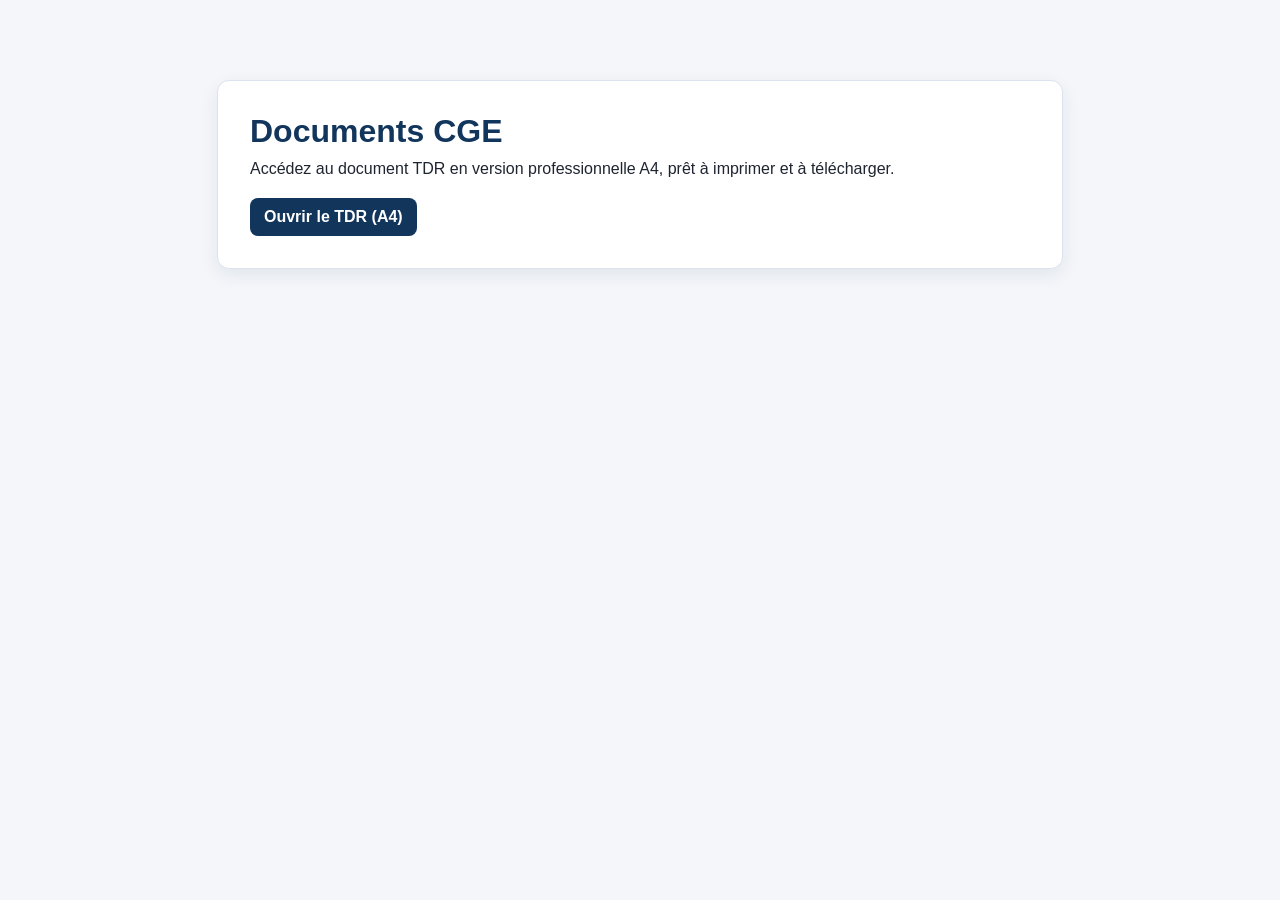
<file: index.html>
<!DOCTYPE html>
<html lang="fr">
<head>
  <meta charset="UTF-8" />
  <meta name="viewport" content="width=device-width, initial-scale=1.0" />
  <title>Documents CGE</title>
  <link rel="stylesheet" href="style.css" />
</head>
<body>
  <main class="home">
    <h1>Documents CGE</h1>
    <p>Accédez au document TDR en version professionnelle A4, prêt à imprimer et à télécharger.</p>
    <a class="link-btn" href="tdr_a4.html">Ouvrir le TDR (A4)</a>
  </main>
</body>
</html>
</file>
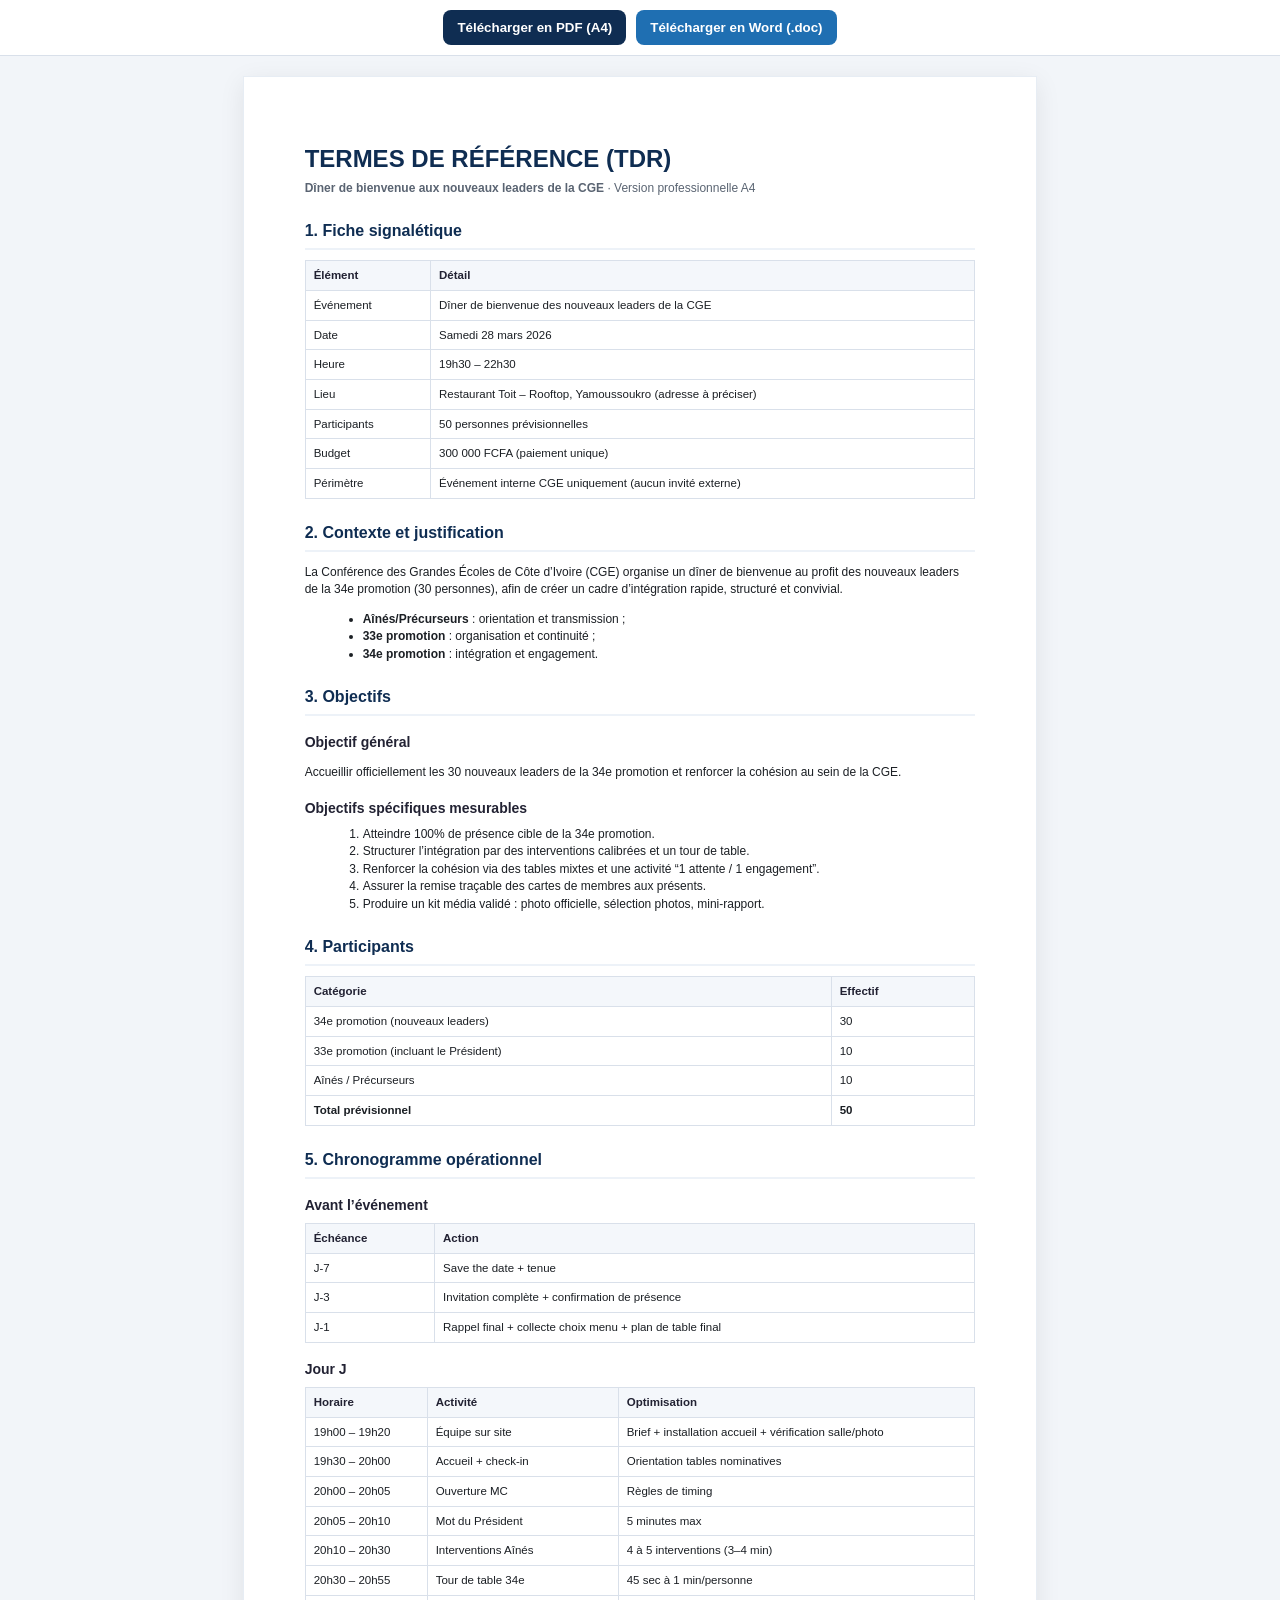
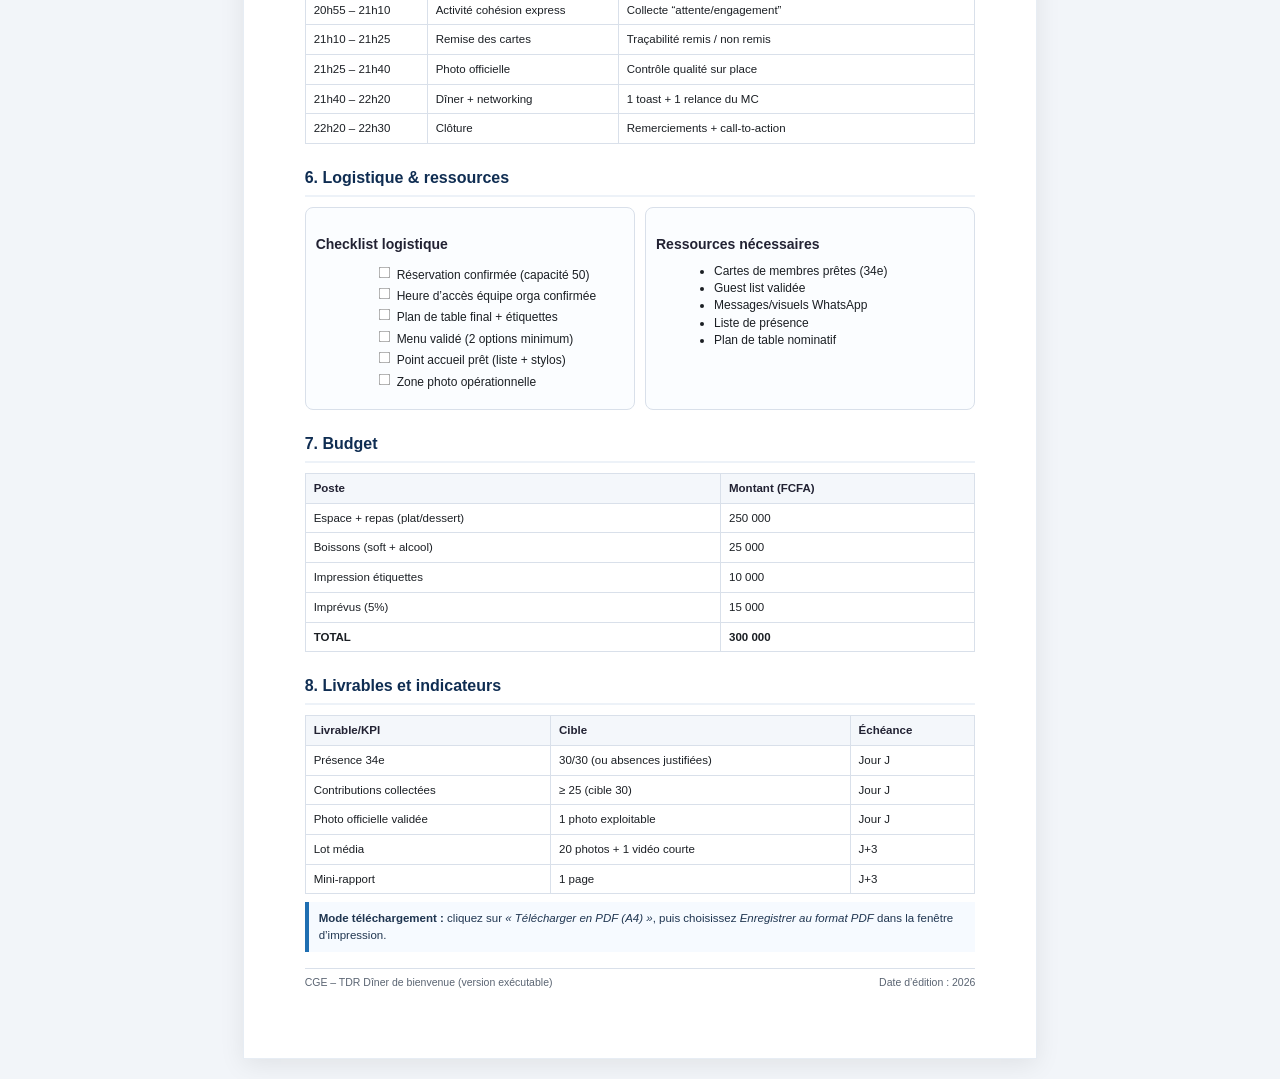
<file: tdr_a4.html>
<!DOCTYPE html>
<html lang="fr">
<head>
  <meta charset="UTF-8" />
  <meta name="viewport" content="width=device-width, initial-scale=1.0" />
  <title>TDR - Dîner de bienvenue CGE (A4)</title>
  <style>
    :root {
      --primary: #0f2d52;
      --accent: #1f6fb2;
      --text: #1b1f24;
      --muted: #5a6472;
      --line: #d9e0ea;
      --bg: #f2f5f9;
      --white: #ffffff;
    }

    * { box-sizing: border-box; }

    body {
      margin: 0;
      font-family: "Segoe UI", Arial, sans-serif;
      color: var(--text);
      background: var(--bg);
      line-height: 1.45;
    }

    .toolbar {
      position: sticky;
      top: 0;
      z-index: 9;
      background: var(--white);
      border-bottom: 1px solid var(--line);
      padding: 10px 16px;
      display: flex;
      gap: 10px;
      justify-content: center;
      flex-wrap: wrap;
    }

    .btn {
      border: none;
      background: var(--primary);
      color: var(--white);
      padding: 10px 14px;
      border-radius: 8px;
      cursor: pointer;
      font-weight: 600;
    }

    .btn.secondary { background: var(--accent); }

    .page {
      width: 210mm;
      min-height: 297mm;
      margin: 20px auto;
      padding: 18mm 16mm;
      background: var(--white);
      box-shadow: 0 6px 24px rgba(0,0,0,.08);
      border: 1px solid #e7edf4;
    }

    h1 {
      margin: 0;
      color: var(--primary);
      font-size: 24px;
      line-height: 1.2;
    }

    h2 {
      color: var(--primary);
      font-size: 16px;
      margin: 22px 0 10px;
      padding-bottom: 6px;
      border-bottom: 2px solid #edf2f8;
      page-break-after: avoid;
    }

    h3 {
      color: #223;
      font-size: 14px;
      margin: 16px 0 8px;
      page-break-after: avoid;
    }

    p, li { font-size: 12px; }
    ul, ol { margin: 6px 0 8px 18px; }

    .meta {
      margin-top: 6px;
      color: var(--muted);
      font-size: 12px;
    }

    .grid-2 {
      display: grid;
      grid-template-columns: 1fr 1fr;
      gap: 10px;
    }

    .card {
      border: 1px solid var(--line);
      border-radius: 8px;
      padding: 10px;
      background: #fbfdff;
      page-break-inside: avoid;
    }

    table {
      width: 100%;
      border-collapse: collapse;
      margin: 8px 0;
      font-size: 11.5px;
      page-break-inside: auto;
    }

    th, td {
      border: 1px solid var(--line);
      padding: 6px 8px;
      vertical-align: top;
    }

    th {
      background: #f4f7fb;
      color: #223;
      text-align: left;
    }

    .note {
      background: #f6faff;
      border-left: 4px solid var(--accent);
      padding: 8px 10px;
      font-size: 11.5px;
      color: #1f3550;
      margin: 8px 0;
    }

    .checklist li {
      list-style: none;
      margin-left: 0;
      padding-left: 0;
    }

    .checklist input { transform: scale(.9); margin-right: 6px; }

    .footer {
      margin-top: 16px;
      font-size: 10.5px;
      color: var(--muted);
      border-top: 1px solid var(--line);
      padding-top: 6px;
      display: flex;
      justify-content: space-between;
      gap: 12px;
    }

    @page {
      size: A4;
      margin: 14mm;
    }

    @media print {
      body { background: #fff; }
      .toolbar { display: none !important; }
      .page {
        margin: 0;
        width: auto;
        min-height: auto;
        box-shadow: none;
        border: none;
        padding: 0;
      }
      a { color: inherit; text-decoration: none; }
    }
  </style>
</head>
<body>
  <div class="toolbar">
    <button class="btn" onclick="window.print()">Télécharger en PDF (A4)</button>
    <button class="btn secondary" onclick="downloadDoc()">Télécharger en Word (.doc)</button>
  </div>

  <main class="page" id="docContent">
    <h1>TERMES DE RÉFÉRENCE (TDR)</h1>
    <div class="meta"><strong>Dîner de bienvenue aux nouveaux leaders de la CGE</strong> · Version professionnelle A4</div>

    <h2>1. Fiche signalétique</h2>
    <table>
      <tr><th>Élément</th><th>Détail</th></tr>
      <tr><td>Événement</td><td>Dîner de bienvenue des nouveaux leaders de la CGE</td></tr>
      <tr><td>Date</td><td>Samedi 28 mars 2026</td></tr>
      <tr><td>Heure</td><td>19h30 – 22h30</td></tr>
      <tr><td>Lieu</td><td>Restaurant Toit – Rooftop, Yamoussoukro (adresse à préciser)</td></tr>
      <tr><td>Participants</td><td>50 personnes prévisionnelles</td></tr>
      <tr><td>Budget</td><td>300 000 FCFA (paiement unique)</td></tr>
      <tr><td>Périmètre</td><td>Événement interne CGE uniquement (aucun invité externe)</td></tr>
    </table>

    <h2>2. Contexte et justification</h2>
    <p>La Conférence des Grandes Écoles de Côte d’Ivoire (CGE) organise un dîner de bienvenue au profit des nouveaux leaders de la 34e promotion (30 personnes), afin de créer un cadre d’intégration rapide, structuré et convivial.</p>
    <ul>
      <li><strong>Aînés/Précurseurs</strong> : orientation et transmission ;</li>
      <li><strong>33e promotion</strong> : organisation et continuité ;</li>
      <li><strong>34e promotion</strong> : intégration et engagement.</li>
    </ul>

    <h2>3. Objectifs</h2>
    <h3>Objectif général</h3>
    <p>Accueillir officiellement les 30 nouveaux leaders de la 34e promotion et renforcer la cohésion au sein de la CGE.</p>
    <h3>Objectifs spécifiques mesurables</h3>
    <ol>
      <li>Atteindre 100% de présence cible de la 34e promotion.</li>
      <li>Structurer l’intégration par des interventions calibrées et un tour de table.</li>
      <li>Renforcer la cohésion via des tables mixtes et une activité “1 attente / 1 engagement”.</li>
      <li>Assurer la remise traçable des cartes de membres aux présents.</li>
      <li>Produire un kit média validé : photo officielle, sélection photos, mini-rapport.</li>
    </ol>

    <h2>4. Participants</h2>
    <table>
      <tr><th>Catégorie</th><th>Effectif</th></tr>
      <tr><td>34e promotion (nouveaux leaders)</td><td>30</td></tr>
      <tr><td>33e promotion (incluant le Président)</td><td>10</td></tr>
      <tr><td>Aînés / Précurseurs</td><td>10</td></tr>
      <tr><td><strong>Total prévisionnel</strong></td><td><strong>50</strong></td></tr>
    </table>

    <h2>5. Chronogramme opérationnel</h2>
    <h3>Avant l’événement</h3>
    <table>
      <tr><th>Échéance</th><th>Action</th></tr>
      <tr><td>J-7</td><td>Save the date + tenue</td></tr>
      <tr><td>J-3</td><td>Invitation complète + confirmation de présence</td></tr>
      <tr><td>J-1</td><td>Rappel final + collecte choix menu + plan de table final</td></tr>
    </table>

    <h3>Jour J</h3>
    <table>
      <tr><th>Horaire</th><th>Activité</th><th>Optimisation</th></tr>
      <tr><td>19h00 – 19h20</td><td>Équipe sur site</td><td>Brief + installation accueil + vérification salle/photo</td></tr>
      <tr><td>19h30 – 20h00</td><td>Accueil + check-in</td><td>Orientation tables nominatives</td></tr>
      <tr><td>20h00 – 20h05</td><td>Ouverture MC</td><td>Règles de timing</td></tr>
      <tr><td>20h05 – 20h10</td><td>Mot du Président</td><td>5 minutes max</td></tr>
      <tr><td>20h10 – 20h30</td><td>Interventions Aînés</td><td>4 à 5 interventions (3–4 min)</td></tr>
      <tr><td>20h30 – 20h55</td><td>Tour de table 34e</td><td>45 sec à 1 min/personne</td></tr>
      <tr><td>20h55 – 21h10</td><td>Activité cohésion express</td><td>Collecte “attente/engagement”</td></tr>
      <tr><td>21h10 – 21h25</td><td>Remise des cartes</td><td>Traçabilité remis / non remis</td></tr>
      <tr><td>21h25 – 21h40</td><td>Photo officielle</td><td>Contrôle qualité sur place</td></tr>
      <tr><td>21h40 – 22h20</td><td>Dîner + networking</td><td>1 toast + 1 relance du MC</td></tr>
      <tr><td>22h20 – 22h30</td><td>Clôture</td><td>Remerciements + call-to-action</td></tr>
    </table>

    <h2>6. Logistique & ressources</h2>
    <div class="grid-2">
      <div class="card">
        <h3>Checklist logistique</h3>
        <ul class="checklist">
          <li><input type="checkbox" />Réservation confirmée (capacité 50)</li>
          <li><input type="checkbox" />Heure d’accès équipe orga confirmée</li>
          <li><input type="checkbox" />Plan de table final + étiquettes</li>
          <li><input type="checkbox" />Menu validé (2 options minimum)</li>
          <li><input type="checkbox" />Point accueil prêt (liste + stylos)</li>
          <li><input type="checkbox" />Zone photo opérationnelle</li>
        </ul>
      </div>
      <div class="card">
        <h3>Ressources nécessaires</h3>
        <ul>
          <li>Cartes de membres prêtes (34e)</li>
          <li>Guest list validée</li>
          <li>Messages/visuels WhatsApp</li>
          <li>Liste de présence</li>
          <li>Plan de table nominatif</li>
        </ul>
      </div>
    </div>

    <h2>7. Budget</h2>
    <table>
      <tr><th>Poste</th><th>Montant (FCFA)</th></tr>
      <tr><td>Espace + repas (plat/dessert)</td><td>250 000</td></tr>
      <tr><td>Boissons (soft + alcool)</td><td>25 000</td></tr>
      <tr><td>Impression étiquettes</td><td>10 000</td></tr>
      <tr><td>Imprévus (5%)</td><td>15 000</td></tr>
      <tr><td><strong>TOTAL</strong></td><td><strong>300 000</strong></td></tr>
    </table>

    <h2>8. Livrables et indicateurs</h2>
    <table>
      <tr><th>Livrable/KPI</th><th>Cible</th><th>Échéance</th></tr>
      <tr><td>Présence 34e</td><td>30/30 (ou absences justifiées)</td><td>Jour J</td></tr>
      <tr><td>Contributions collectées</td><td>≥ 25 (cible 30)</td><td>Jour J</td></tr>
      <tr><td>Photo officielle validée</td><td>1 photo exploitable</td><td>Jour J</td></tr>
      <tr><td>Lot média</td><td>20 photos + 1 vidéo courte</td><td>J+3</td></tr>
      <tr><td>Mini-rapport</td><td>1 page</td><td>J+3</td></tr>
    </table>

    <div class="note"><strong>Mode téléchargement :</strong> cliquez sur <em>« Télécharger en PDF (A4) »</em>, puis choisissez <em>Enregistrer au format PDF</em> dans la fenêtre d’impression.</div>

    <div class="footer">
      <span>CGE – TDR Dîner de bienvenue (version exécutable)</span>
      <span>Date d’édition : 2026</span>
    </div>
  </main>

  <script>
    function downloadDoc() {
      const header = `<!DOCTYPE html><html><head><meta charset="utf-8"></head><body>`;
      const footer = `</body></html>`;
      const content = document.getElementById('docContent').innerHTML;
      const blob = new Blob([header + content + footer], { type: 'application/msword' });
      const link = document.createElement('a');
      link.href = URL.createObjectURL(blob);
      link.download = 'TDR_Diner_Bienvenue_CGE_A4.doc';
      document.body.appendChild(link);
      link.click();
      document.body.removeChild(link);
      URL.revokeObjectURL(link.href);
    }
  </script>
</body>
</html>
</file>
<file: style.css>
body {
  margin: 0;
  font-family: Arial, sans-serif;
  background: #f4f6fa;
  color: #1e2430;
}

.home {
  max-width: 780px;
  margin: 80px auto;
  background: white;
  border: 1px solid #dce3ee;
  border-radius: 12px;
  padding: 32px;
  box-shadow: 0 6px 18px rgba(10, 38, 70, 0.08);
}

h1 {
  margin: 0 0 10px;
  color: #12355c;
}

p {
  margin: 0 0 20px;
}

.link-btn {
  display: inline-block;
  text-decoration: none;
  background: #12355c;
  color: #fff;
  padding: 10px 14px;
  border-radius: 8px;
  font-weight: 600;
}
</file>
